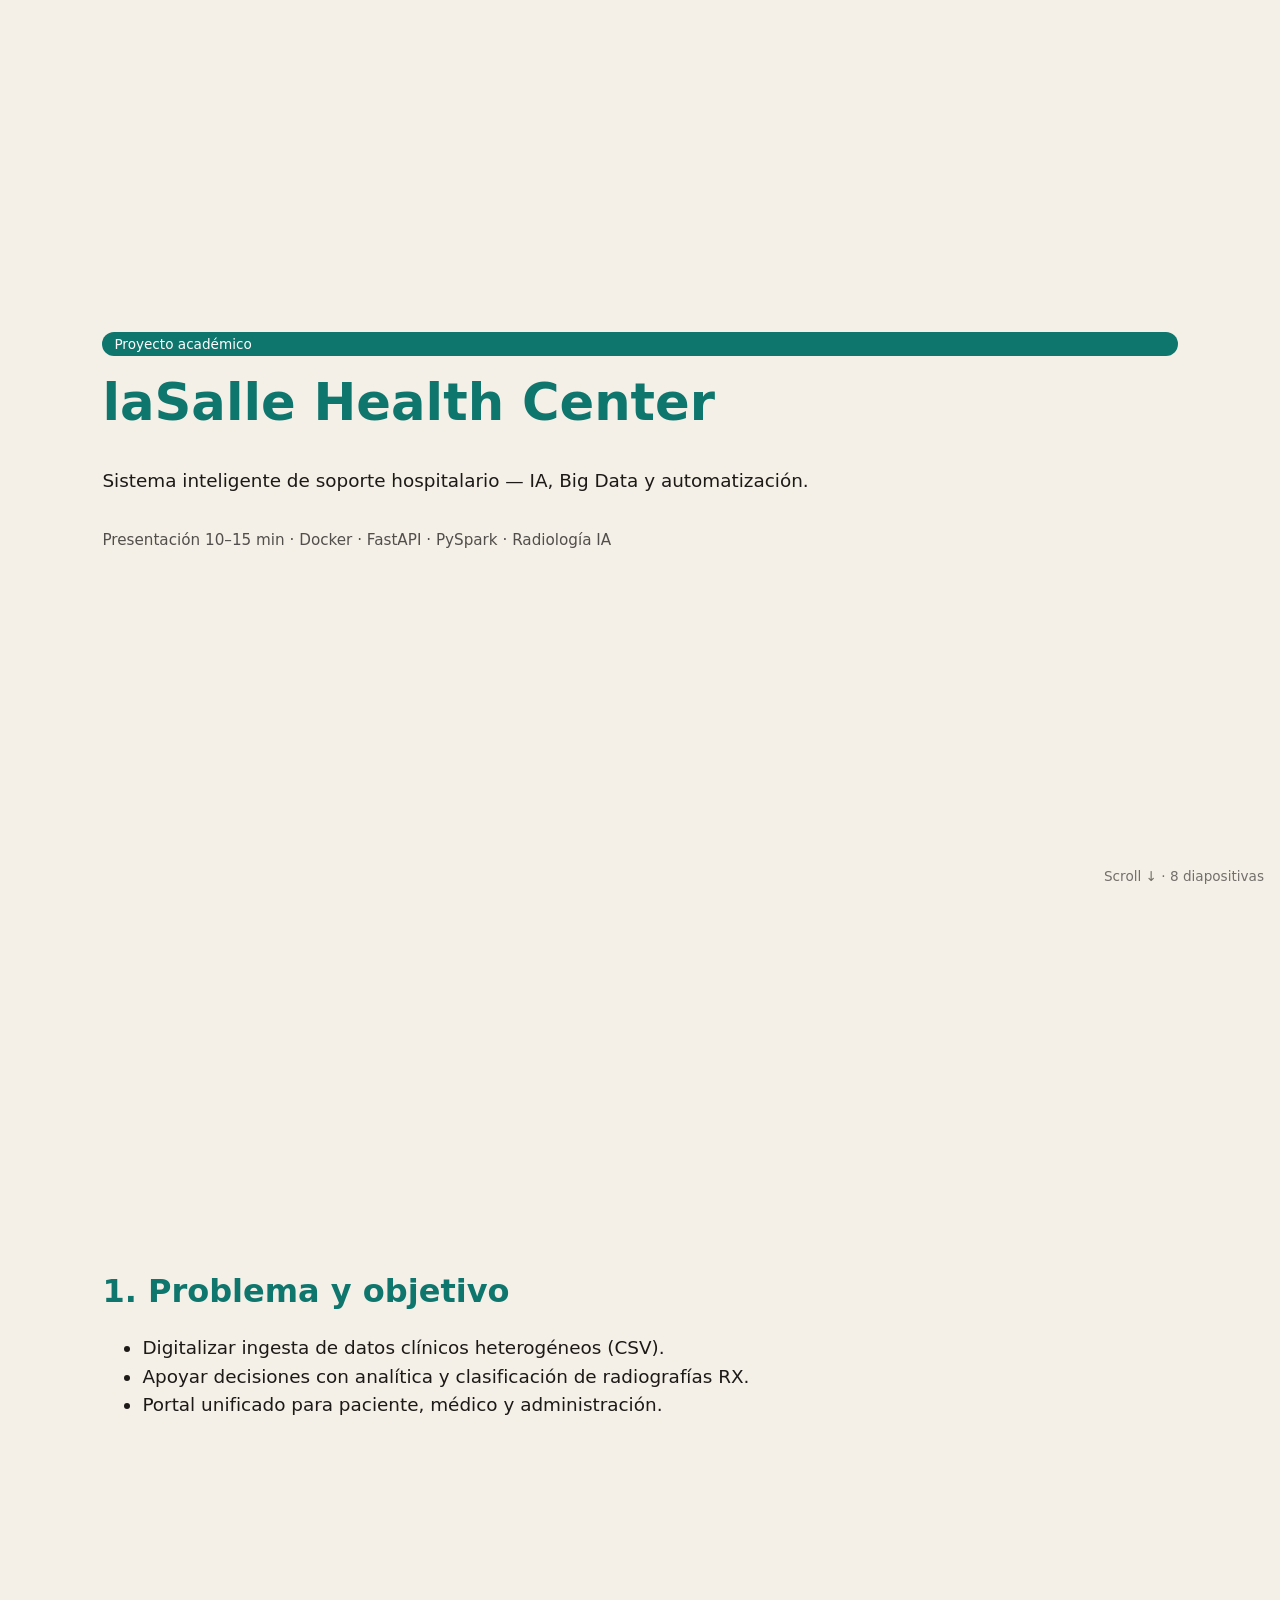
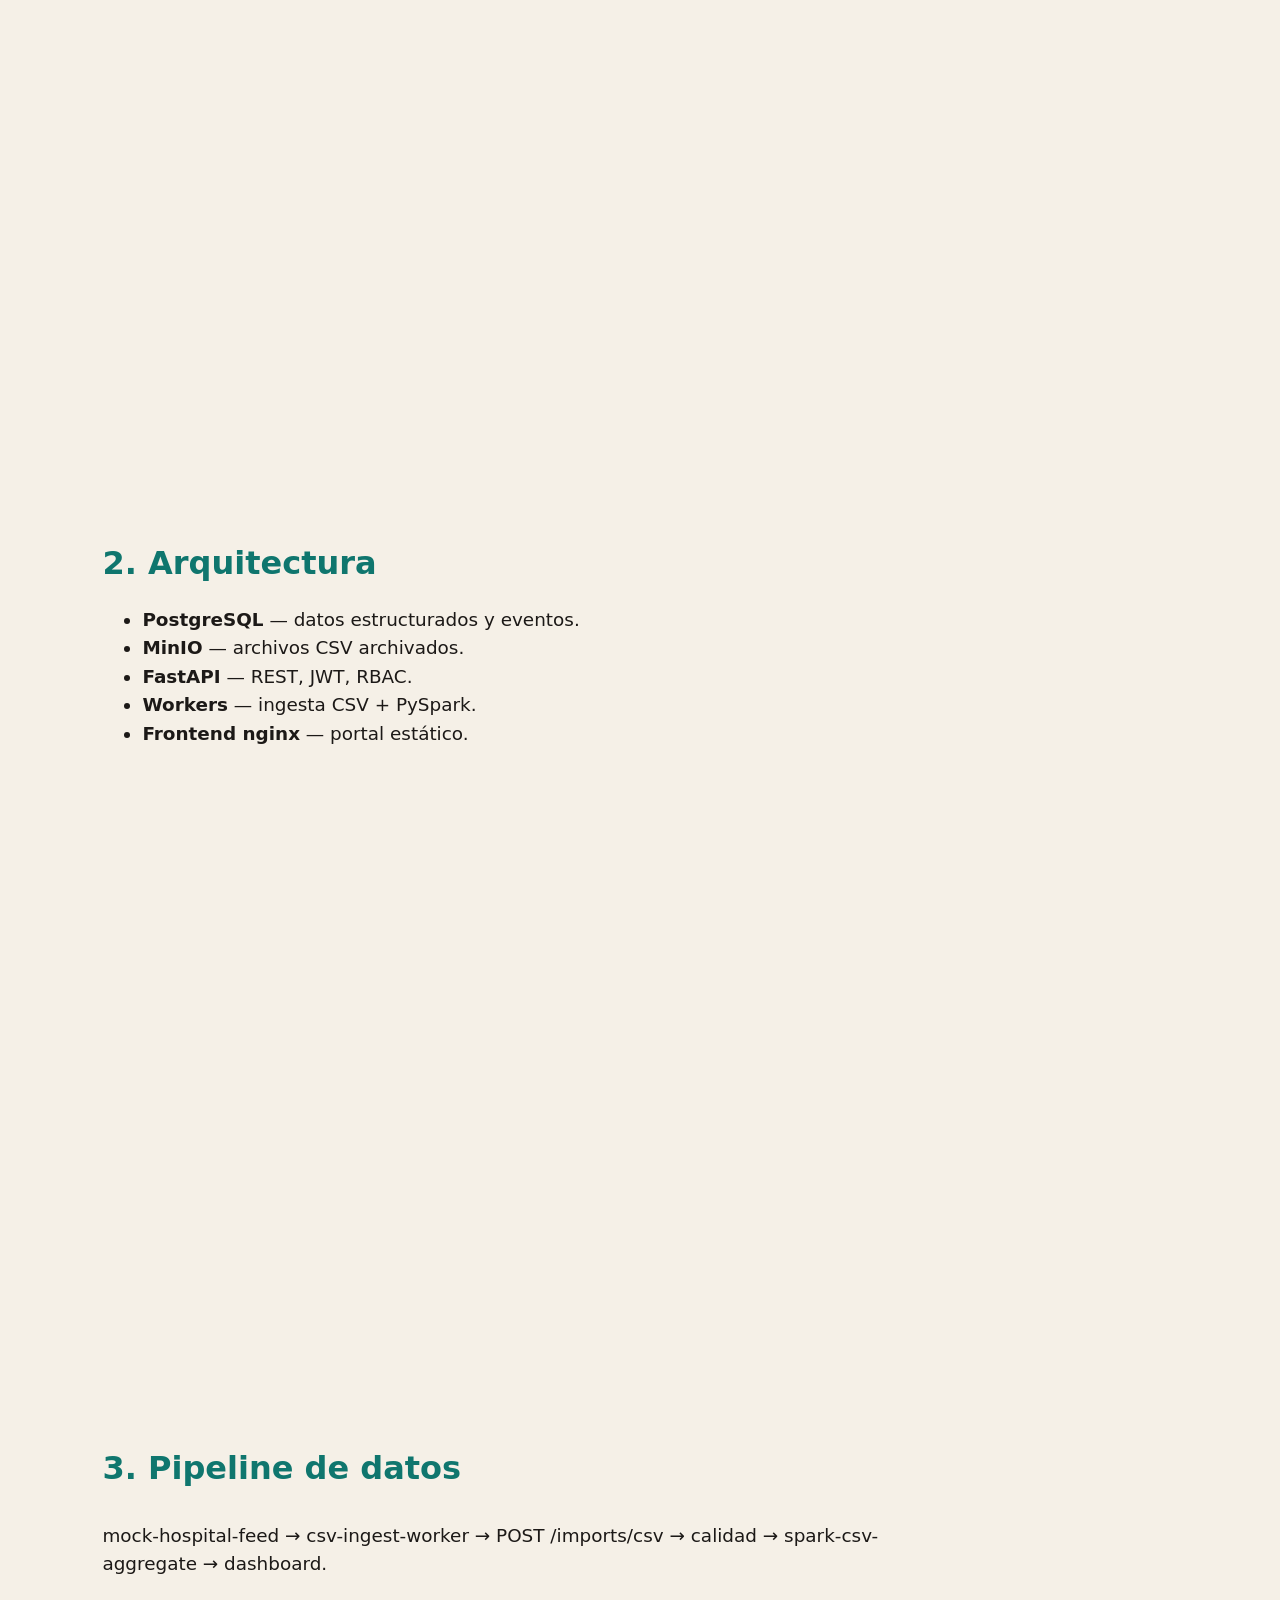
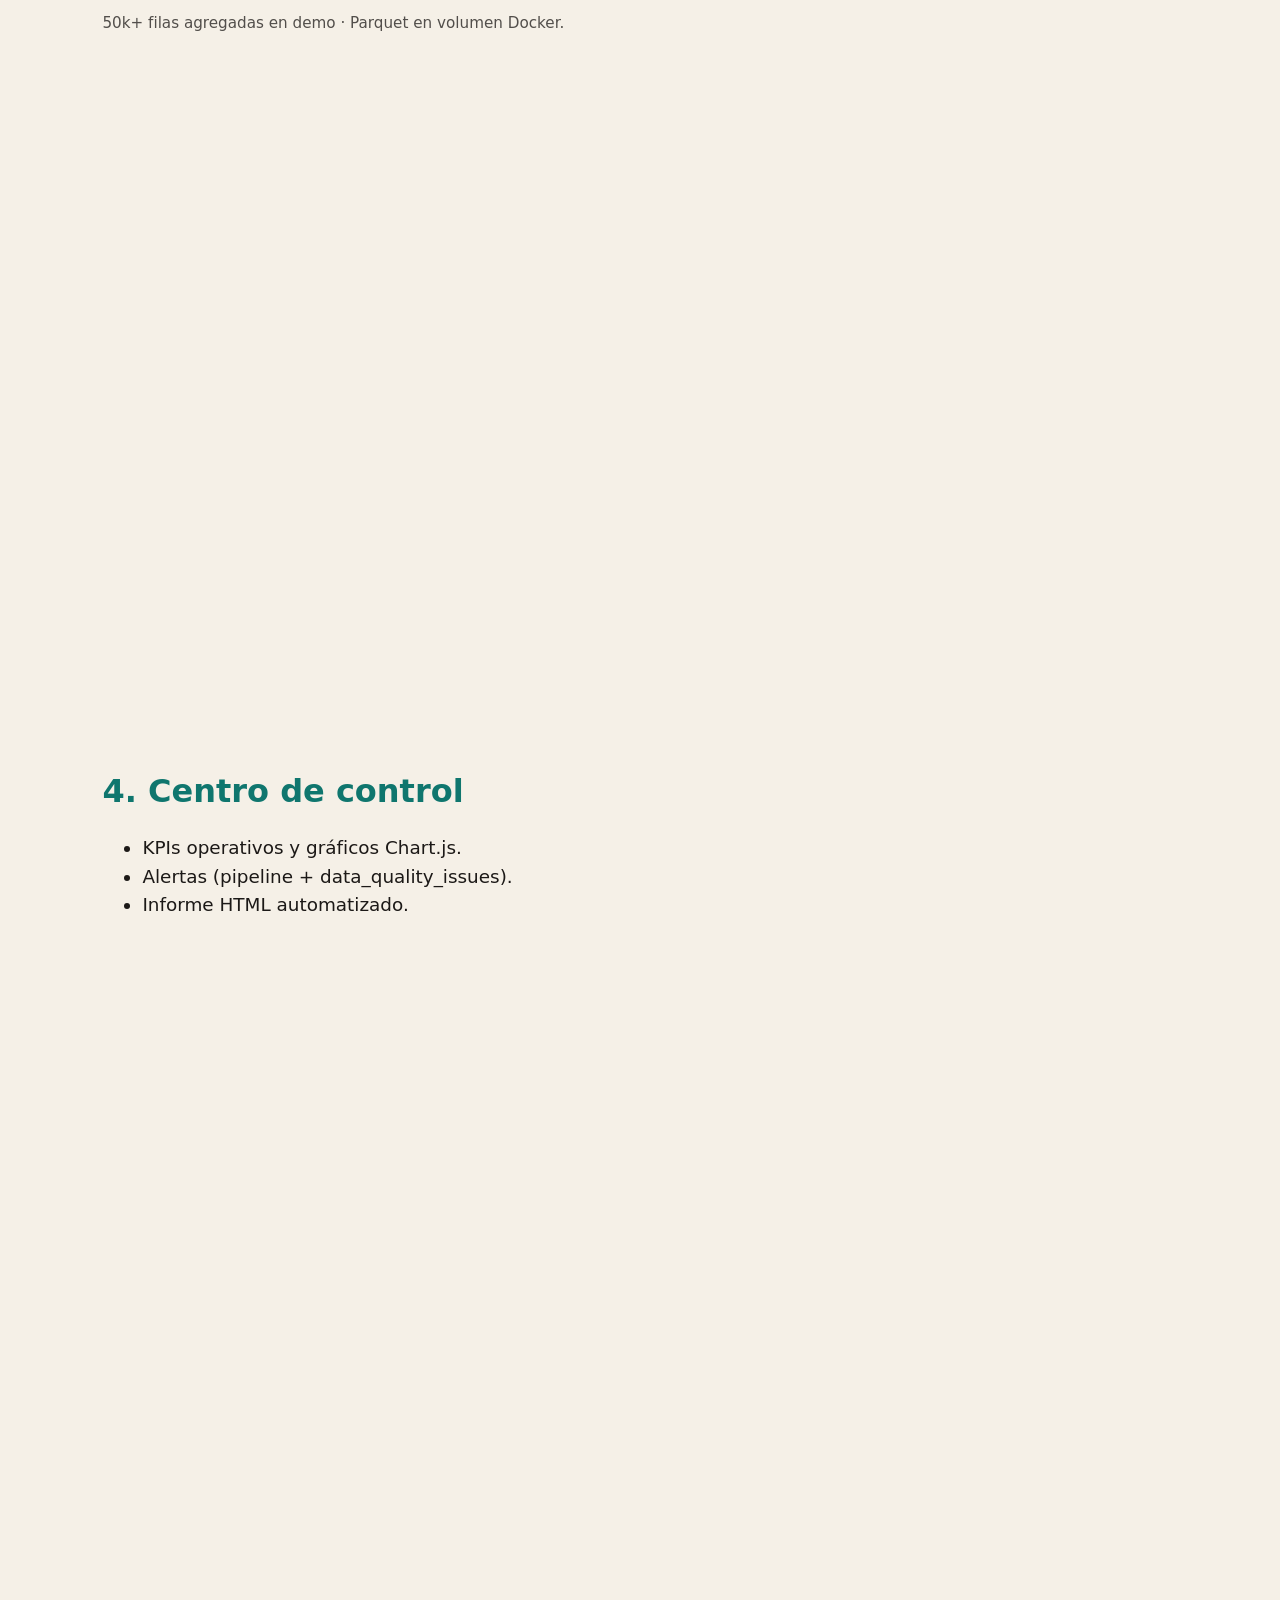
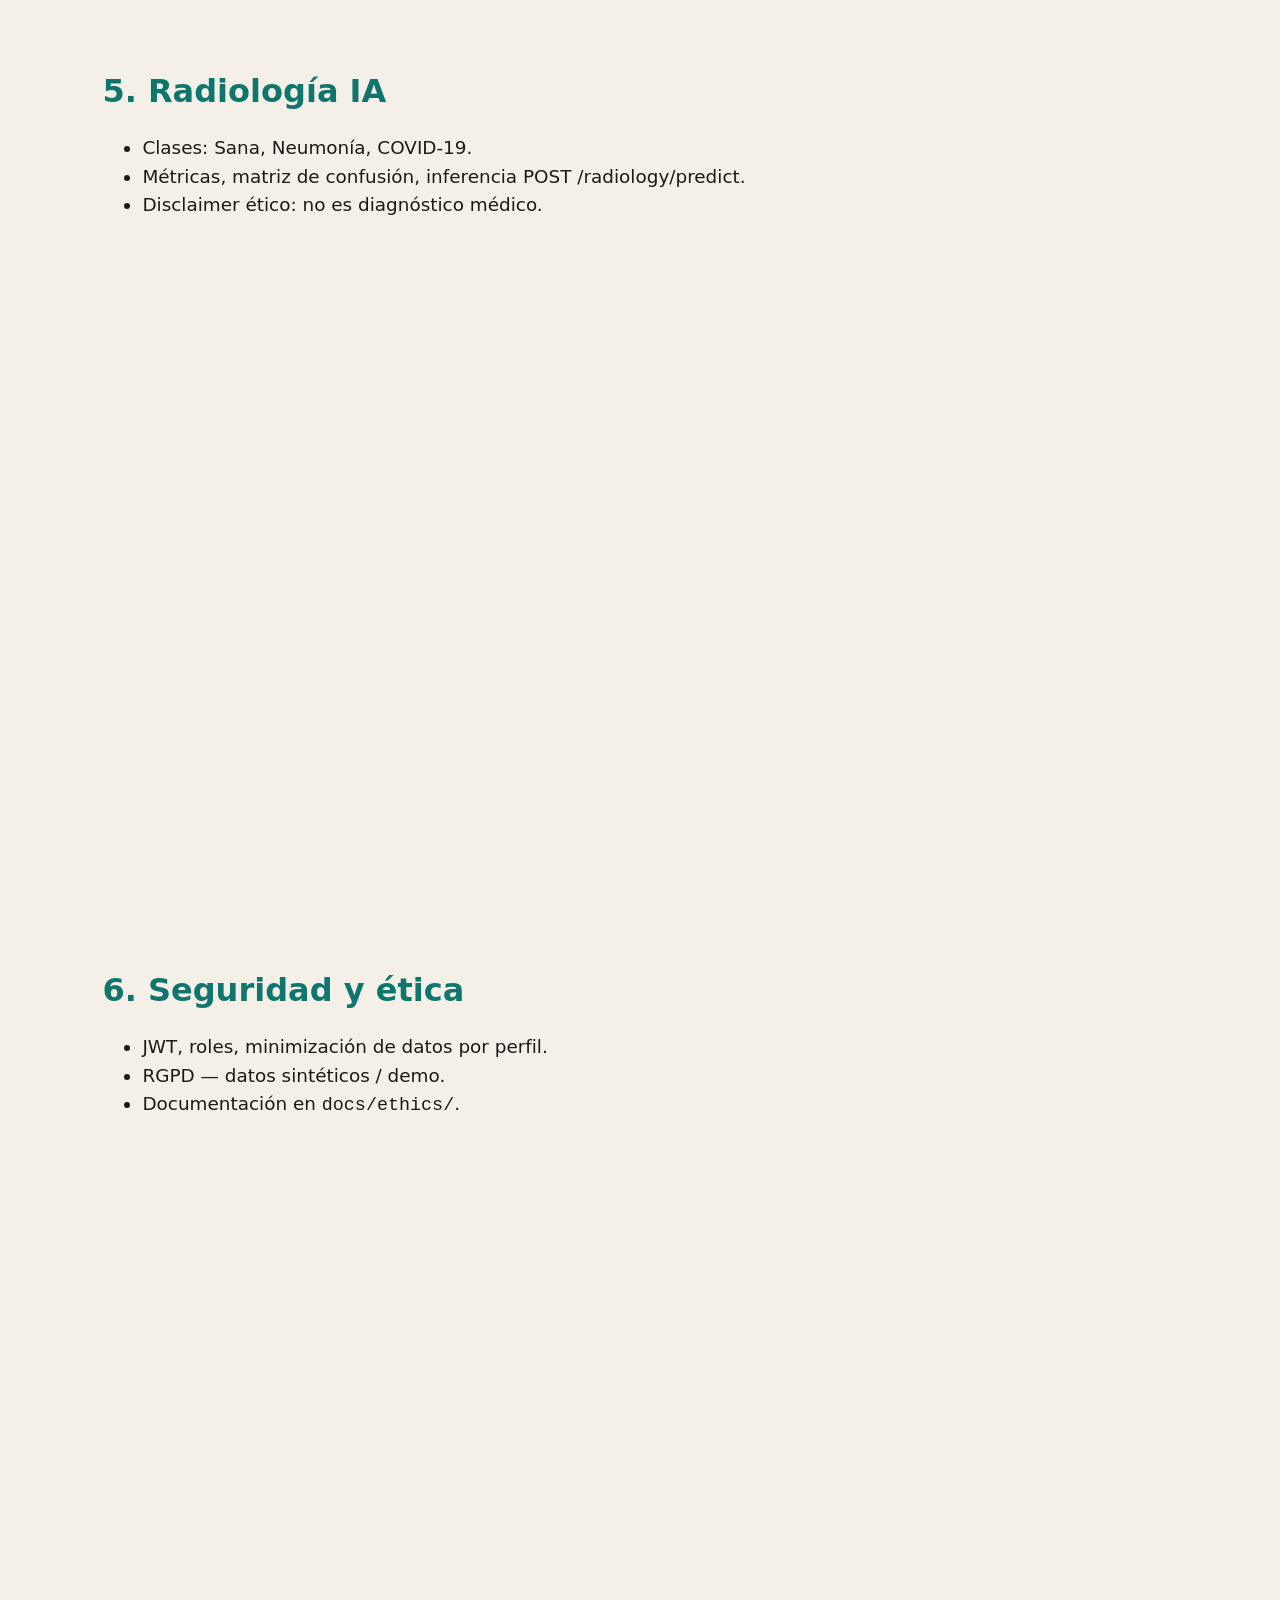
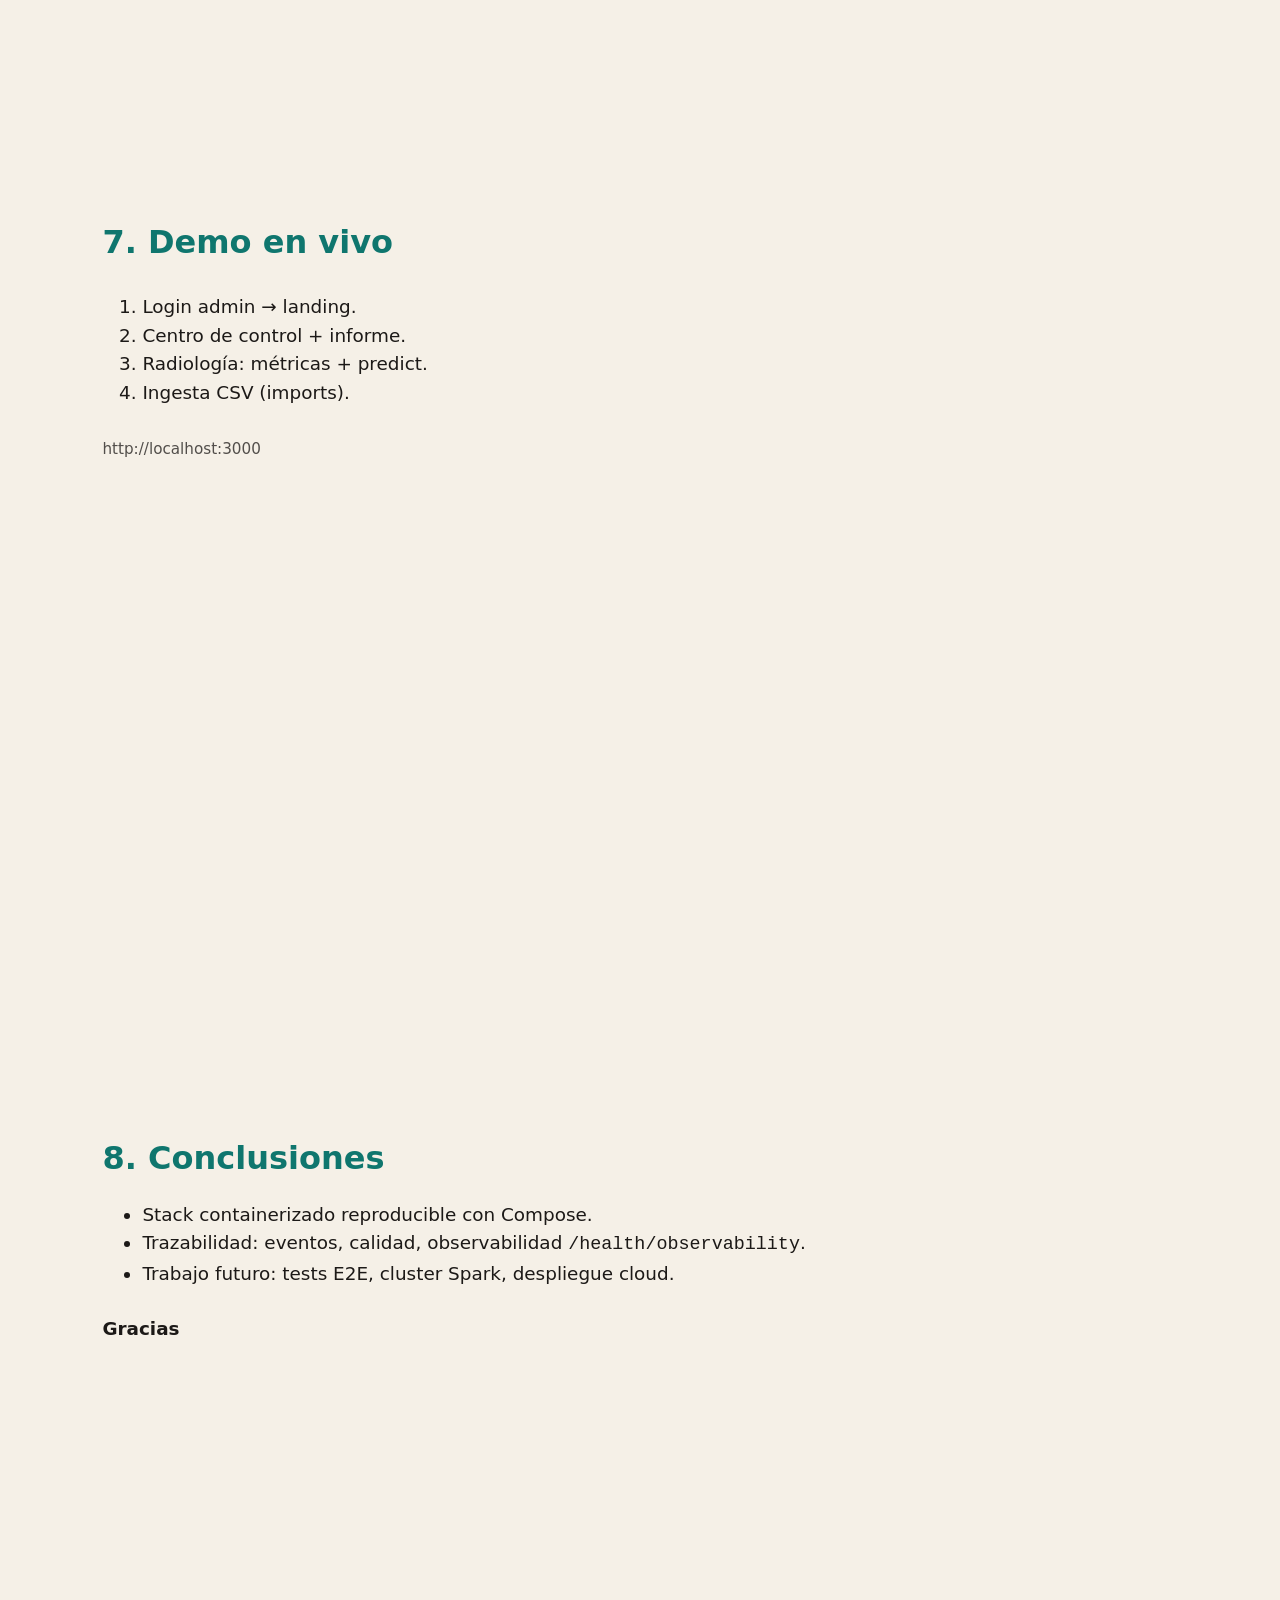
<file: docs/slides/presentacion-hospital.html>
<!doctype html>
<html lang="es">
  <head>
    <meta charset="utf-8" />
    <meta name="viewport" content="width=device-width, initial-scale=1" />
    <title>laSalle Health Center — Presentación</title>
    <style>
      :root {
        --brand: #0f766e;
        --bg: #f5f0e7;
        --text: #1c1917;
      }
      * {
        box-sizing: border-box;
      }
      body {
        margin: 0;
        font-family: "Segoe UI", system-ui, sans-serif;
        background: var(--bg);
        color: var(--text);
        scroll-snap-type: y mandatory;
        overflow-y: scroll;
        height: 100vh;
      }
      section {
        min-height: 100vh;
        scroll-snap-align: start;
        display: flex;
        flex-direction: column;
        justify-content: center;
        padding: 4rem 8vw;
      }
      h1,
      h2 {
        color: var(--brand);
        margin: 0 0 1rem;
      }
      h1 {
        font-size: clamp(2rem, 5vw, 3.2rem);
      }
      h2 {
        font-size: clamp(1.4rem, 3vw, 2rem);
      }
      p,
      li {
        font-size: 1.15rem;
        line-height: 1.55;
        max-width: 52rem;
      }
      ul {
        margin: 0.5rem 0;
      }
      .meta {
        opacity: 0.75;
        font-size: 0.95rem;
      }
      .tag {
        display: inline-block;
        background: var(--brand);
        color: #fff;
        padding: 0.25rem 0.75rem;
        border-radius: 999px;
        font-size: 0.85rem;
        margin-bottom: 1rem;
      }
      nav {
        position: fixed;
        bottom: 1rem;
        right: 1rem;
        font-size: 0.85rem;
        opacity: 0.6;
      }
    </style>
  </head>
  <body>
    <section>
      <span class="tag">Proyecto académico</span>
      <h1>laSalle Health Center</h1>
      <p>Sistema inteligente de soporte hospitalario — IA, Big Data y automatización.</p>
      <p class="meta">Presentación 10–15 min · Docker · FastAPI · PySpark · Radiología IA</p>
    </section>

    <section>
      <h2>1. Problema y objetivo</h2>
      <ul>
        <li>Digitalizar ingesta de datos clínicos heterogéneos (CSV).</li>
        <li>Apoyar decisiones con analítica y clasificación de radiografías RX.</li>
        <li>Portal unificado para paciente, médico y administración.</li>
      </ul>
    </section>

    <section>
      <h2>2. Arquitectura</h2>
      <ul>
        <li><strong>PostgreSQL</strong> — datos estructurados y eventos.</li>
        <li><strong>MinIO</strong> — archivos CSV archivados.</li>
        <li><strong>FastAPI</strong> — REST, JWT, RBAC.</li>
        <li><strong>Workers</strong> — ingesta CSV + PySpark.</li>
        <li><strong>Frontend nginx</strong> — portal estático.</li>
      </ul>
    </section>

    <section>
      <h2>3. Pipeline de datos</h2>
      <p>mock-hospital-feed → csv-ingest-worker → POST /imports/csv → calidad → spark-csv-aggregate → dashboard.</p>
      <p class="meta">50k+ filas agregadas en demo · Parquet en volumen Docker.</p>
    </section>

    <section>
      <h2>4. Centro de control</h2>
      <ul>
        <li>KPIs operativos y gráficos Chart.js.</li>
        <li>Alertas (pipeline + data_quality_issues).</li>
        <li>Informe HTML automatizado.</li>
      </ul>
    </section>

    <section>
      <h2>5. Radiología IA</h2>
      <ul>
        <li>Clases: Sana, Neumonía, COVID-19.</li>
        <li>Métricas, matriz de confusión, inferencia POST /radiology/predict.</li>
        <li>Disclaimer ético: no es diagnóstico médico.</li>
      </ul>
    </section>

    <section>
      <h2>6. Seguridad y ética</h2>
      <ul>
        <li>JWT, roles, minimización de datos por perfil.</li>
        <li>RGPD — datos sintéticos / demo.</li>
        <li>Documentación en <code>docs/ethics/</code>.</li>
      </ul>
    </section>

    <section>
      <h2>7. Demo en vivo</h2>
      <ol>
        <li>Login admin → landing.</li>
        <li>Centro de control + informe.</li>
        <li>Radiología: métricas + predict.</li>
        <li>Ingesta CSV (imports).</li>
      </ol>
      <p class="meta">http://localhost:3000</p>
    </section>

    <section>
      <h2>8. Conclusiones</h2>
      <ul>
        <li>Stack containerizado reproducible con Compose.</li>
        <li>Trazabilidad: eventos, calidad, observabilidad <code>/health/observability</code>.</li>
        <li>Trabajo futuro: tests E2E, cluster Spark, despliegue cloud.</li>
      </ul>
      <p><strong>Gracias</strong></p>
    </section>

    <nav>Scroll ↓ · 8 diapositivas</nav>
  </body>
</html>
</file>
